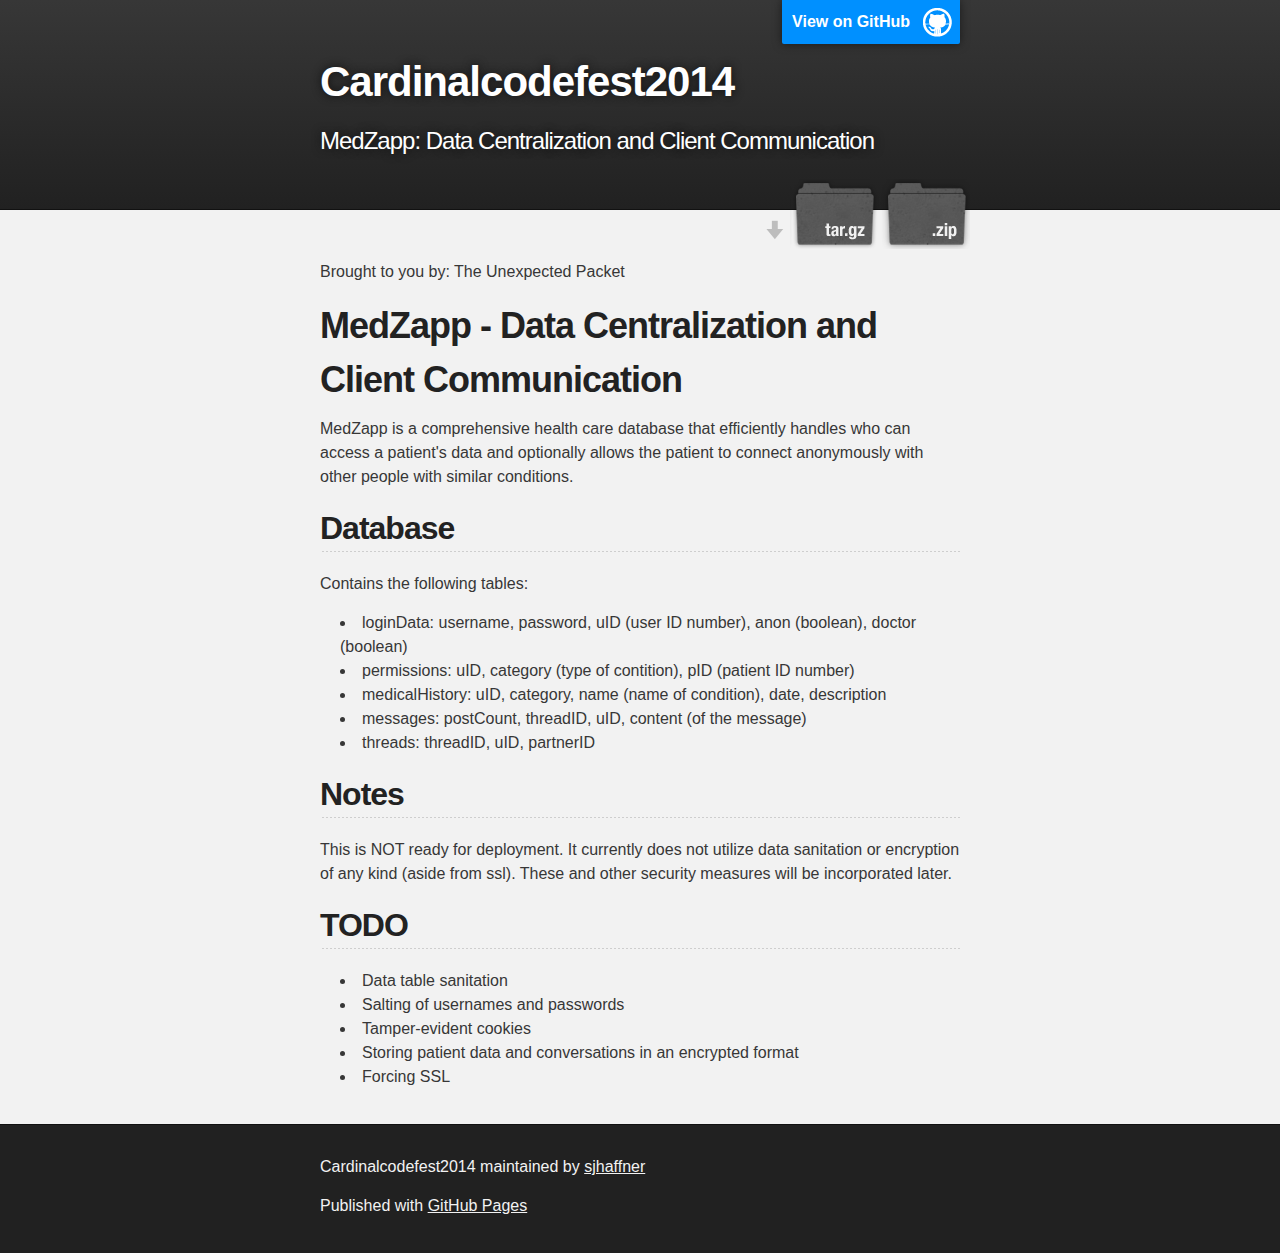
<file: index.html>
<!DOCTYPE html>
<html>

  <head>
    <meta charset='utf-8' />
    <meta http-equiv="X-UA-Compatible" content="chrome=1" />
    <meta name="description" content="Cardinalcodefest2014 : MedZapp: Data Centralization and Client Communication " />

    <link rel="stylesheet" type="text/css" media="screen" href="stylesheets/stylesheet.css">

    <title>Cardinalcodefest2014</title>
  </head>

  <body>

    <!-- HEADER -->
    <div id="header_wrap" class="outer">
        <header class="inner">
          <a id="forkme_banner" href="https://github.com/sjhaffner/cardinalCodefest2014">View on GitHub</a>

          <h1 id="project_title">Cardinalcodefest2014</h1>
          <h2 id="project_tagline">MedZapp: Data Centralization and Client Communication </h2>

            <section id="downloads">
              <a class="zip_download_link" href="https://github.com/sjhaffner/cardinalCodefest2014/zipball/master">Download this project as a .zip file</a>
              <a class="tar_download_link" href="https://github.com/sjhaffner/cardinalCodefest2014/tarball/master">Download this project as a tar.gz file</a>
            </section>
        </header>
    </div>

    <!-- MAIN CONTENT -->
    <div id="main_content_wrap" class="outer">
      <section id="main_content" class="inner">
        <p>Brought to you by: The Unexpected Packet</p>

<h1>
<a name="medzapp---data-centralization-and-client-communication" class="anchor" href="#medzapp---data-centralization-and-client-communication"><span class="octicon octicon-link"></span></a>MedZapp - Data Centralization and Client Communication</h1>

<p>MedZapp is a comprehensive health care database that efficiently handles who can access a patient's data and optionally allows the patient to connect anonymously with other people with similar conditions.</p>

<h2>
<a name="database" class="anchor" href="#database"><span class="octicon octicon-link"></span></a>Database</h2>

<p>Contains the following tables:</p>

<ul>
<li>loginData:
username, password, uID (user ID number), anon (boolean), doctor (boolean)</li>
<li>permissions:
uID, category (type of contition), pID (patient ID number)</li>
<li>medicalHistory:
uID, category, name (name of condition), date, description</li>
<li>messages:
postCount, threadID, uID, content (of the message)</li>
<li>threads: 
threadID, uID, partnerID</li>
</ul><h2>
<a name="notes" class="anchor" href="#notes"><span class="octicon octicon-link"></span></a>Notes</h2>

<p>This is NOT ready for deployment. It currently does not utilize data sanitation or encryption of any kind (aside from ssl). These and other security measures will be incorporated later.</p>

<h2>
<a name="todo" class="anchor" href="#todo"><span class="octicon octicon-link"></span></a>TODO</h2>

<ul>
<li>Data table sanitation</li>
<li>Salting of usernames and passwords</li>
<li>Tamper-evident cookies</li>
<li>Storing patient data and conversations in an encrypted format</li>
<li>Forcing SSL</li>
</ul>
      </section>
    </div>

    <!-- FOOTER  -->
    <div id="footer_wrap" class="outer">
      <footer class="inner">
        <p class="copyright">Cardinalcodefest2014 maintained by <a href="https://github.com/sjhaffner">sjhaffner</a></p>
        <p>Published with <a href="http://pages.github.com">GitHub Pages</a></p>
      </footer>
    </div>

    

  </body>
</html>
</file>
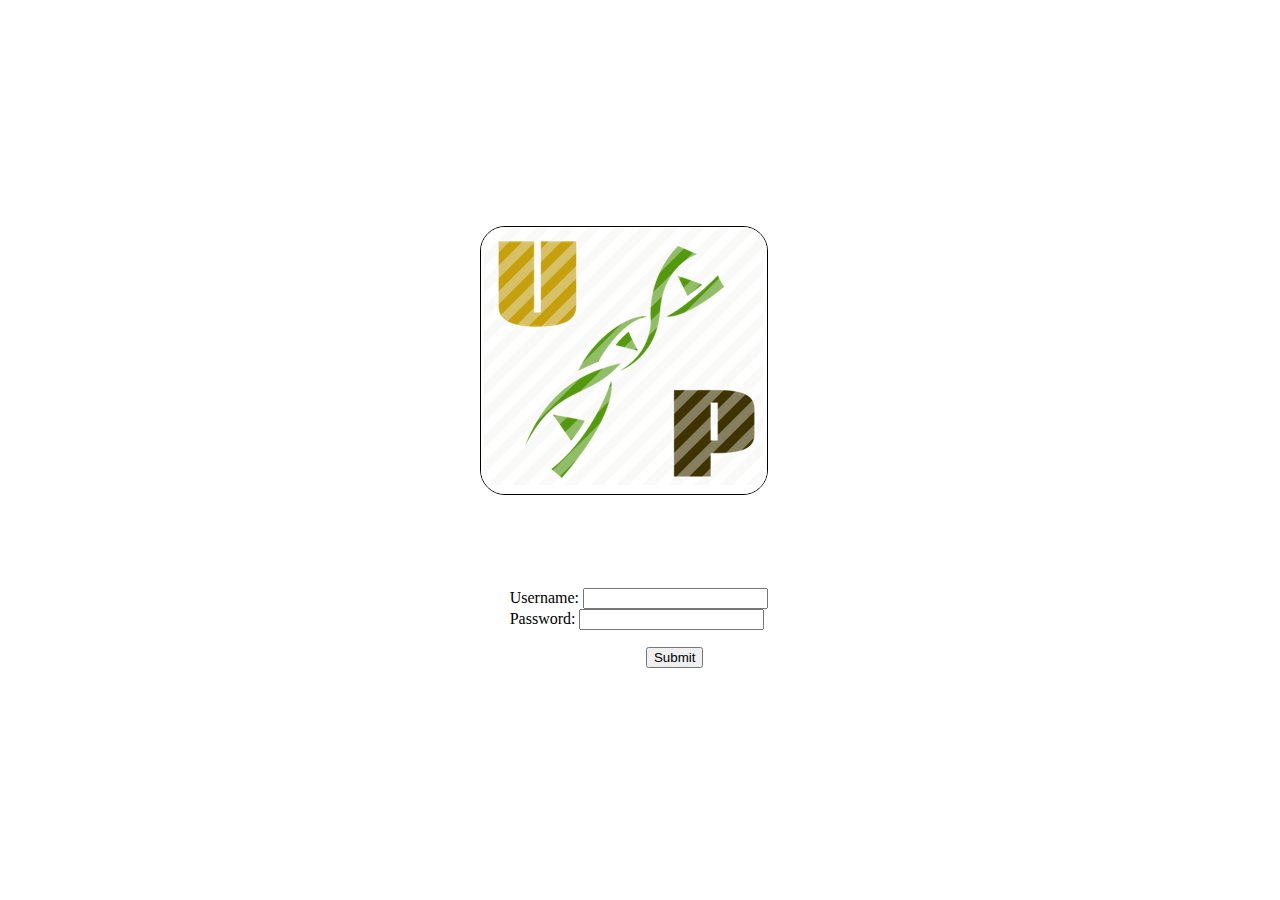
<file: login.html>
<!DOCTYPE html>

<html>
<head>
	<title>Login Page</title>
	<style> 
		form {
			position: absolute;
			right: 40%;
			bottom: 30%;
		}
		input.submit {
			position: absolute;
			bottom: -90%;
			right: 25%;
			
		}
		img {
			position: absolute;
			right: 40%;
			bottom: 45%;
			border-radius: 25px;
			border: 1px black solid;
		}
	</style>
</head>


<body>

<!-- Type for input can be password, text, or submit -->

<img src="logo.png">
<div id="forms">
	<form method="post" action="login2.php">
	Username: <input name="username" type="text" /><br>
	Password: <input name="password" type="text" /><br>
	<input class="submit" name="submit" type="submit" />
	</form>

</div>


</body>
</html>
</file>
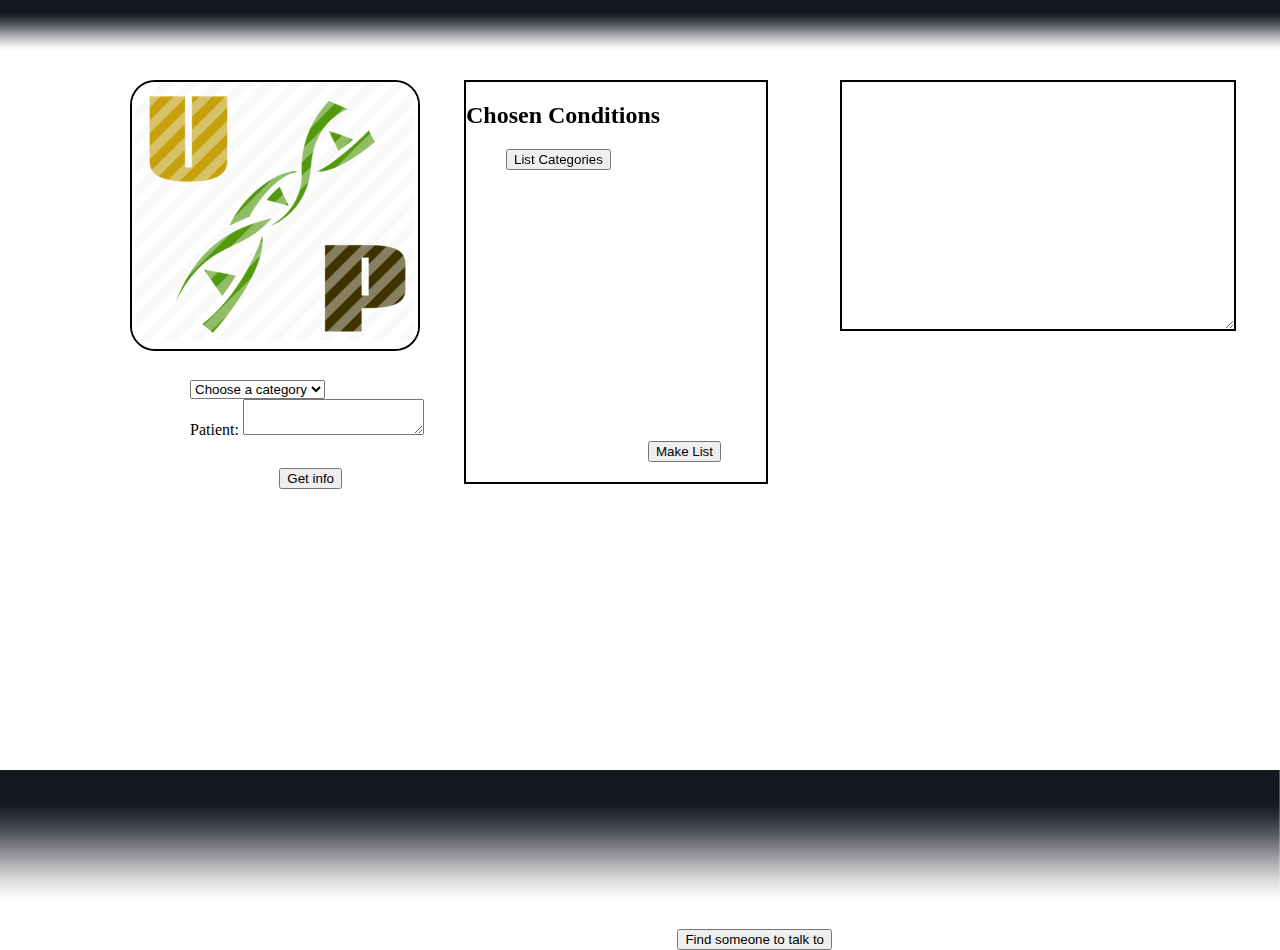
<file: requestPage.html>
<!DOCTYPE html>

<html>
	<head>
		<meta http-equiv="Content-Type" content="text/html;charset=UTF-8">
		<title> Unexpected Packet Grabber </title>
		<link rel="stylesheet" type="text/css" href="requestPage.css">
		<script type="text/javascript" src="jquery.min.js"></script>
		<script type="text/javascript" src="jquery.cookie.js"> </script>
	</head>
	<body>
		<img class = "header" src="footer.png">
		<img class = "footer" src="footer.png">
		<img class = "logo" src="logo.png">

		<form action="chatPairing.php" method="get">
		<input class="chat" type="submit" value="Find someone to talk to"></input>
		</form>

		<div class="getInfo">
			<form action="getPatientData.php" method="get">
					<select name="category">
						  <option value="default" selected="selected"> Choose a category</option>
						  <option value="GI">General Injuries</option>
						  <option value="AL">Allergies</option>
						  <option value="MED">Medication</option>
						  <option value="CI">Chronic Conditions</option>
					</select><br>
					Patient: <textarea name="patient"></textarea>
				<input type="submit" value="Get info">
			</form>
		</div>
		<div class="chosen">
			<h2>Chosen Conditions</h2>
			<ul>
			<button class="fun" type="button" onclick=destroy();>List Categories</button>
			<script> function destroy(){
				document.write($.cookie('categories'));
				}
			</script>
			</ul>
			<script>
				function makePage(cookie)
				{
					var text = $.cookie(cookie);
					var goodText = console.log(decodeURIComponent(text));
					newWindow = window.open();
					newWindow.document.write("<html><head><title>Patient Summary</title></head><body>"+text+"</body></html>");
				}
			</script>
			<button class="new" type="button" onclick="makePage('all');">Make List</button>
		</div>
		<div class="console"> <textarea class="console"></textarea></div>

	</body>
</html>
</file>
<file: stylesheets/stylesheet.css>
/*******************************************************************************
Slate Theme for GitHub Pages
by Jason Costello, @jsncostello
*******************************************************************************/

@import url(pygment_trac.css);

/*******************************************************************************
MeyerWeb Reset
*******************************************************************************/

html, body, div, span, applet, object, iframe,
h1, h2, h3, h4, h5, h6, p, blockquote, pre,
a, abbr, acronym, address, big, cite, code,
del, dfn, em, img, ins, kbd, q, s, samp,
small, strike, strong, sub, sup, tt, var,
b, u, i, center,
dl, dt, dd, ol, ul, li,
fieldset, form, label, legend,
table, caption, tbody, tfoot, thead, tr, th, td,
article, aside, canvas, details, embed,
figure, figcaption, footer, header, hgroup,
menu, nav, output, ruby, section, summary,
time, mark, audio, video {
  margin: 0;
  padding: 0;
  border: 0;
  font: inherit;
  vertical-align: baseline;
}

/* HTML5 display-role reset for older browsers */
article, aside, details, figcaption, figure,
footer, header, hgroup, menu, nav, section {
  display: block;
}

ol, ul {
  list-style: none;
}

table {
  border-collapse: collapse;
  border-spacing: 0;
}

/*******************************************************************************
Theme Styles
*******************************************************************************/

body {
  box-sizing: border-box;
  color:#373737;
  background: #212121;
  font-size: 16px;
  font-family: 'Myriad Pro', Calibri, Helvetica, Arial, sans-serif;
  line-height: 1.5;
  -webkit-font-smoothing: antialiased;
}

h1, h2, h3, h4, h5, h6 {
  margin: 10px 0;
  font-weight: 700;
  color:#222222;
  font-family: 'Lucida Grande', 'Calibri', Helvetica, Arial, sans-serif;
  letter-spacing: -1px;
}

h1 {
  font-size: 36px;
  font-weight: 700;
}

h2 {
  padding-bottom: 10px;
  font-size: 32px;
  background: url('../images/bg_hr.png') repeat-x bottom;
}

h3 {
  font-size: 24px;
}

h4 {
  font-size: 21px;
}

h5 {
  font-size: 18px;
}

h6 {
  font-size: 16px;
}

p {
  margin: 10px 0 15px 0;
}

footer p {
  color: #f2f2f2;
}

a {
  text-decoration: none;
  color: #007edf;
  text-shadow: none;

  transition: color 0.5s ease;
  transition: text-shadow 0.5s ease;
  -webkit-transition: color 0.5s ease;
  -webkit-transition: text-shadow 0.5s ease;
  -moz-transition: color 0.5s ease;
  -moz-transition: text-shadow 0.5s ease;
  -o-transition: color 0.5s ease;
  -o-transition: text-shadow 0.5s ease;
  -ms-transition: color 0.5s ease;
  -ms-transition: text-shadow 0.5s ease;
}

a:hover, a:focus {text-decoration: underline;}

footer a {
  color: #F2F2F2;
  text-decoration: underline;
}

em {
  font-style: italic;
}

strong {
  font-weight: bold;
}

img {
  position: relative;
  margin: 0 auto;
  max-width: 739px;
  padding: 5px;
  margin: 10px 0 10px 0;
  border: 1px solid #ebebeb;

  box-shadow: 0 0 5px #ebebeb;
  -webkit-box-shadow: 0 0 5px #ebebeb;
  -moz-box-shadow: 0 0 5px #ebebeb;
  -o-box-shadow: 0 0 5px #ebebeb;
  -ms-box-shadow: 0 0 5px #ebebeb;
}

p img {
  display: inline;
  margin: 0;
  padding: 0;
  vertical-align: middle;
  text-align: center;
  border: none;
}

pre, code {
  width: 100%;
  color: #222;
  background-color: #fff;

  font-family: Monaco, "Bitstream Vera Sans Mono", "Lucida Console", Terminal, monospace;
  font-size: 14px;

  border-radius: 2px;
  -moz-border-radius: 2px;
  -webkit-border-radius: 2px;
}

pre {
  width: 100%;
  padding: 10px;
  box-shadow: 0 0 10px rgba(0,0,0,.1);
  overflow: auto;
}

code {
  padding: 3px;
  margin: 0 3px;
  box-shadow: 0 0 10px rgba(0,0,0,.1);
}

pre code {
  display: block;
  box-shadow: none;
}

blockquote {
  color: #666;
  margin-bottom: 20px;
  padding: 0 0 0 20px;
  border-left: 3px solid #bbb;
}


ul, ol, dl {
  margin-bottom: 15px
}

ul {
  list-style: inside;
  padding-left: 20px;
}

ol {
  list-style: decimal inside;
  padding-left: 20px;
}

dl dt {
  font-weight: bold;
}

dl dd {
  padding-left: 20px;
  font-style: italic;
}

dl p {
  padding-left: 20px;
  font-style: italic;
}

hr {
  height: 1px;
  margin-bottom: 5px;
  border: none;
  background: url('../images/bg_hr.png') repeat-x center;
}

table {
  border: 1px solid #373737;
  margin-bottom: 20px;
  text-align: left;
 }

th {
  font-family: 'Lucida Grande', 'Helvetica Neue', Helvetica, Arial, sans-serif;
  padding: 10px;
  background: #373737;
  color: #fff;
 }

td {
  padding: 10px;
  border: 1px solid #373737;
 }

form {
  background: #f2f2f2;
  padding: 20px;
}

/*******************************************************************************
Full-Width Styles
*******************************************************************************/

.outer {
  width: 100%;
}

.inner {
  position: relative;
  max-width: 640px;
  padding: 20px 10px;
  margin: 0 auto;
}

#forkme_banner {
  display: block;
  position: absolute;
  top:0;
  right: 10px;
  z-index: 10;
  padding: 10px 50px 10px 10px;
  color: #fff;
  background: url('../images/blacktocat.png') #0090ff no-repeat 95% 50%;
  font-weight: 700;
  box-shadow: 0 0 10px rgba(0,0,0,.5);
  border-bottom-left-radius: 2px;
  border-bottom-right-radius: 2px;
}

#header_wrap {
  background: #212121;
  background: -moz-linear-gradient(top, #373737, #212121);
  background: -webkit-linear-gradient(top, #373737, #212121);
  background: -ms-linear-gradient(top, #373737, #212121);
  background: -o-linear-gradient(top, #373737, #212121);
  background: linear-gradient(top, #373737, #212121);
}

#header_wrap .inner {
  padding: 50px 10px 30px 10px;
}

#project_title {
  margin: 0;
  color: #fff;
  font-size: 42px;
  font-weight: 700;
  text-shadow: #111 0px 0px 10px;
}

#project_tagline {
  color: #fff;
  font-size: 24px;
  font-weight: 300;
  background: none;
  text-shadow: #111 0px 0px 10px;
}

#downloads {
  position: absolute;
  width: 210px;
  z-index: 10;
  bottom: -40px;
  right: 0;
  height: 70px;
  background: url('../images/icon_download.png') no-repeat 0% 90%;
}

.zip_download_link {
  display: block;
  float: right;
  width: 90px;
  height:70px;
  text-indent: -5000px;
  overflow: hidden;
  background: url(../images/sprite_download.png) no-repeat bottom left;
}

.tar_download_link {
  display: block;
  float: right;
  width: 90px;
  height:70px;
  text-indent: -5000px;
  overflow: hidden;
  background: url(../images/sprite_download.png) no-repeat bottom right;
  margin-left: 10px;
}

.zip_download_link:hover {
  background: url(../images/sprite_download.png) no-repeat top left;
}

.tar_download_link:hover {
  background: url(../images/sprite_download.png) no-repeat top right;
}

#main_content_wrap {
  background: #f2f2f2;
  border-top: 1px solid #111;
  border-bottom: 1px solid #111;
}

#main_content {
  padding-top: 40px;
}

#footer_wrap {
  background: #212121;
}



/*******************************************************************************
Small Device Styles
*******************************************************************************/

@media screen and (max-width: 480px) {
  body {
    font-size:14px;
  }

  #downloads {
    display: none;
  }

  .inner {
    min-width: 320px;
    max-width: 480px;
  }

  #project_title {
  font-size: 32px;
  }

  h1 {
    font-size: 28px;
  }

  h2 {
    font-size: 24px;
  }

  h3 {
    font-size: 21px;
  }

  h4 {
    font-size: 18px;
  }

  h5 {
    font-size: 14px;
  }

  h6 {
    font-size: 12px;
  }

  code, pre {
    min-width: 320px;
    max-width: 480px;
    font-size: 11px;
  }

}
</file>
<file: requestPage.css>
div.chosen {
	border: 2px black solid;
	height: 400px;
	width: 300px;
	position: absolute;
	top: 80px;
	right: 40%;}

div.getInfo {
	position: absolute;
	top: 380px;
	left: 190px;
	}
input {
	position: absolute;
	right: 35%;
	bottom: -50px;
	}
	
button.new {
	position: absolute;
	right: 15%;
	bottom: 5%;
	}

div.console {
	position: absolute;
	right: 40px;
	top: 80px;
	height: 250px;
	width: 400px;
	}

textarea.console {
	height: 97%;
	width: 97%;
	border: 2px black solid;
	disabled: true;
	}

img.footer {
	position: fixed;
	bottom:0px;
	right: 0px;
	width:120%;
	height: 130px;
	}
img.header {
	position: fixed;
	top:0px;
	left:0px;
	width:120%;
	height: 50px;
	}
img.logo {
	position: absolute;
	top: 80px;
	left: 130px;
	height: 200;
	border: 2px black solid;
	border-radius: 25px;
	}

}
</file>
